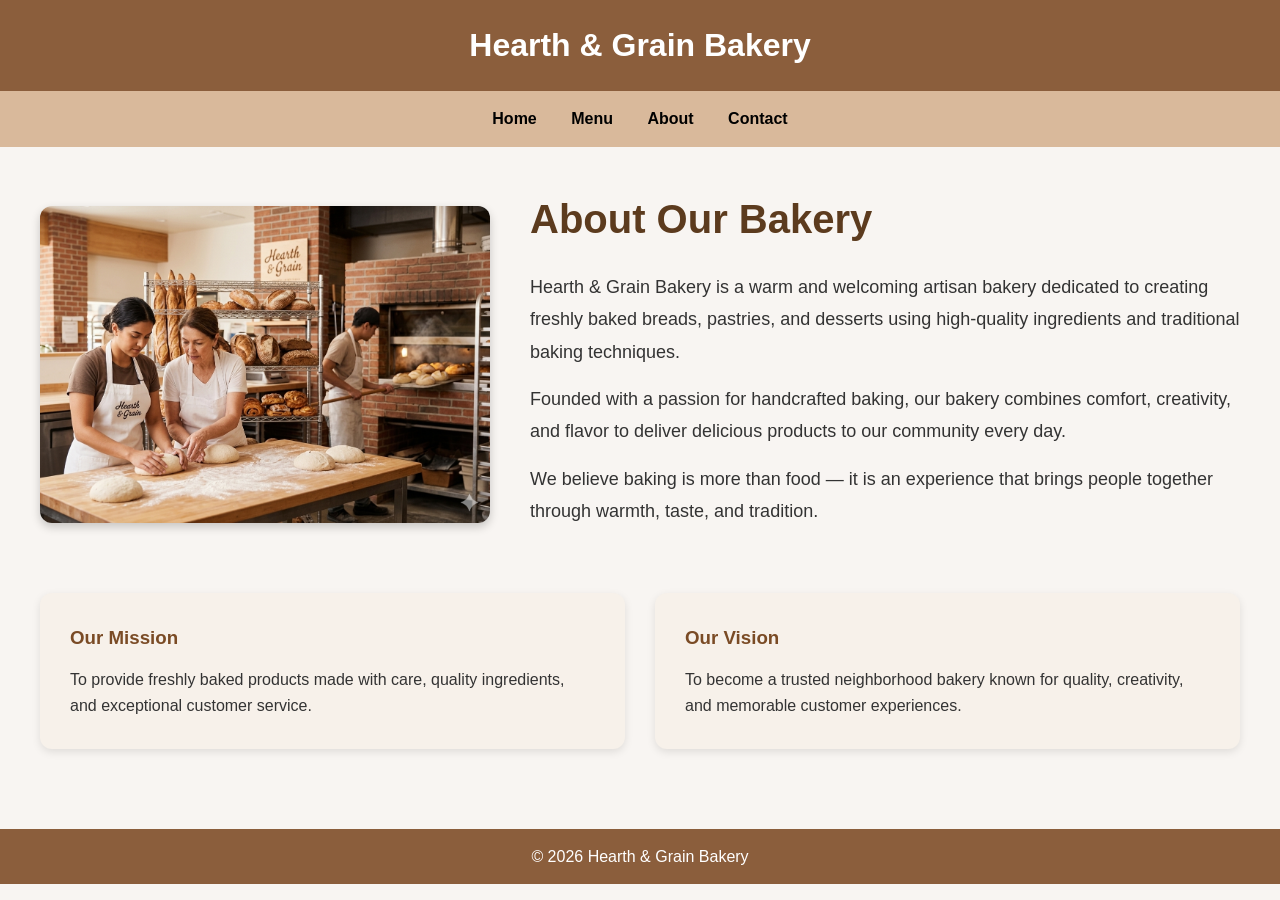
<file: about.html>
<!DOCTYPE html>
<html>

<head>
    <title>About Us - Hearth & Grain Bakery</title>

    <link rel="stylesheet" href="css/styles.css">
</head>

<body>

    <header>
        <h1>Hearth & Grain Bakery</h1>
    </header>

    <nav>
        <a href="index.html">Home</a>
        <a href="menu.html">Menu</a>
        <a href="about.html">About</a>
        <a href="contact.html">Contact</a>
    </nav>

    <main class="about-page">

        <section class="about-hero">
            <img src="images/bakery about.jpg" alt="Bakery Interior">

            <div class="about-text">
                <h2>About Our Bakery</h2>

                <p>
                    Hearth & Grain Bakery is a warm and welcoming artisan bakery
                    dedicated to creating freshly baked breads, pastries, and desserts
                    using high-quality ingredients and traditional baking techniques.
                </p>

                <p>
                    Founded with a passion for handcrafted baking, our bakery combines
                    comfort, creativity, and flavor to deliver delicious products to
                    our community every day.
                </p>

                <p>
                    We believe baking is more than food — it is an experience that
                    brings people together through warmth, taste, and tradition.
                </p>

            </div>
        </section>

        <section class="mission-section">

            <div class="mission-box">
                <h3>Our Mission</h3>

                <p>
                    To provide freshly baked products made with care, quality ingredients,
                    and exceptional customer service.
                </p>
            </div>

            <div class="mission-box">
                <h3>Our Vision</h3>

                <p>
                    To become a trusted neighborhood bakery known for quality,
                    creativity, and memorable customer experiences.
                </p>
            </div>

        </section>

    </main>

    <footer>
        <p>© 2026 Hearth & Grain Bakery</p>
    </footer>

</body>

</html>
</file>
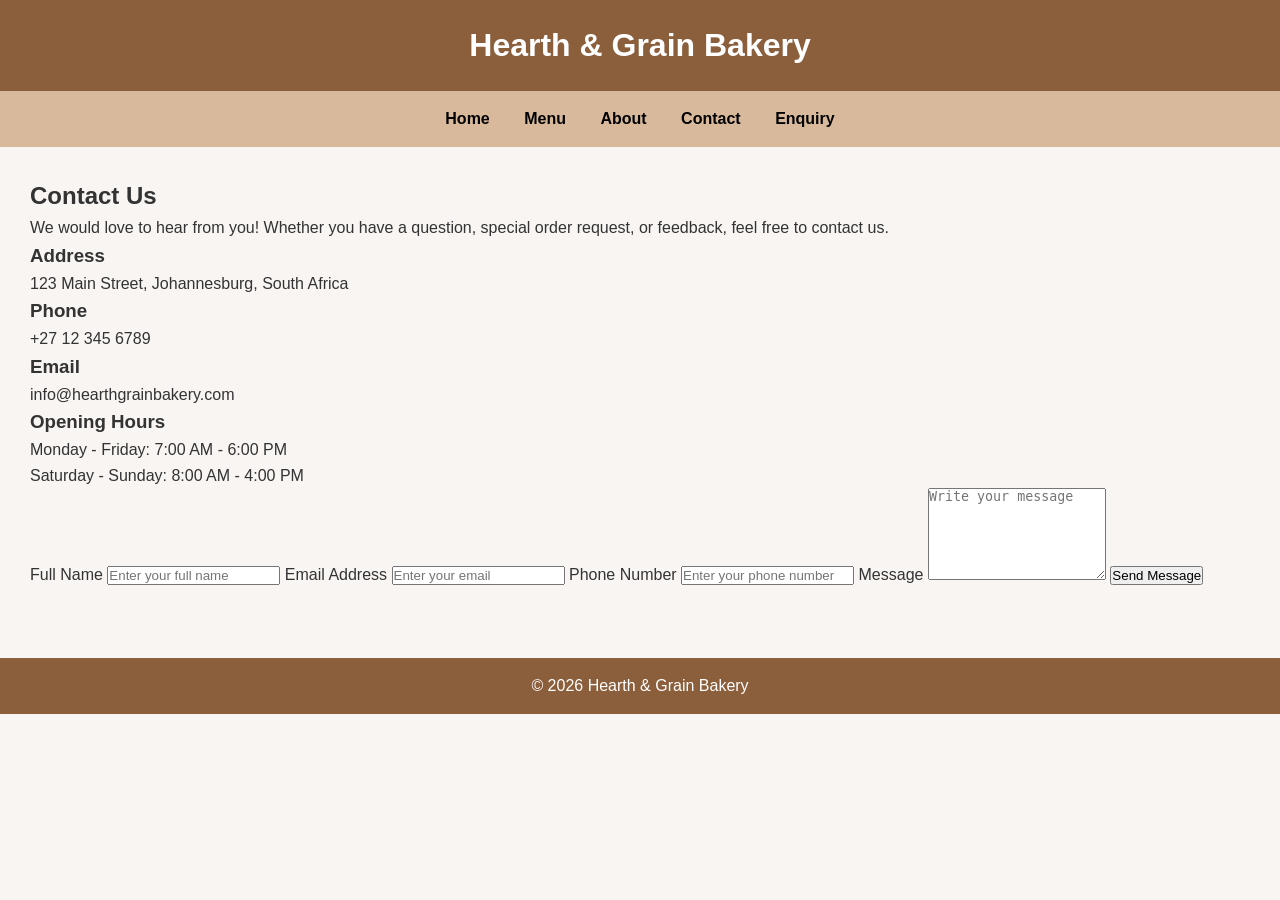
<file: contact.html>
<!DOCTYPE html>
<html>

<head>
    <title>Contact Us - Hearth & Grain Bakery</title>

    <link rel="stylesheet" href="css/styles.css">
</head>

<body>

    <header>
        <h1>Hearth & Grain Bakery</h1>
    </header>

    <nav>
        <a href="index.html">Home</a>
        <a href="menu.html">Menu</a>
        <a href="about.html">About</a>
        <a href="contact.html">Contact</a>
        <a href="enquiry.html">Enquiry</a>
    </nav>

    <main class="contact-page">

        <section class="contact-intro">

            <h2>Contact Us</h2>

            <p>
                We would love to hear from you! Whether you have a question,
                special order request, or feedback, feel free to contact us.
            </p>

        </section>

        <section class="contact-container">

            <div class="contact-info">

                <h3>Address</h3>
                <p>123 Main Street, Johannesburg, South Africa</p>

                <h3>Phone</h3>
                <p>+27 12 345 6789</p>

                <h3>Email</h3>
                <p>info@hearthgrainbakery.com</p>

                <h3>Opening Hours</h3>
                <p>Monday - Friday: 7:00 AM - 6:00 PM</p>
                <p>Saturday - Sunday: 8:00 AM - 4:00 PM</p>

            </div>

            <div class="contact-form">

                <form>

                    <label>Full Name</label>
                    <input type="text" placeholder="Enter your full name">

                    <label>Email Address</label>
                    <input type="email" placeholder="Enter your email">

                    <label>Phone Number</label>
                    <input type="tel" placeholder="Enter your phone number">

                    <label>Message</label>
                    <textarea rows="6" placeholder="Write your message"></textarea>

                    <button type="submit">Send Message</button>

                </form>

            </div>

        </section>

    </main>

    <footer>
        <p>© 2026 Hearth & Grain Bakery</p>
    </footer>

</body>

</html>
</file>
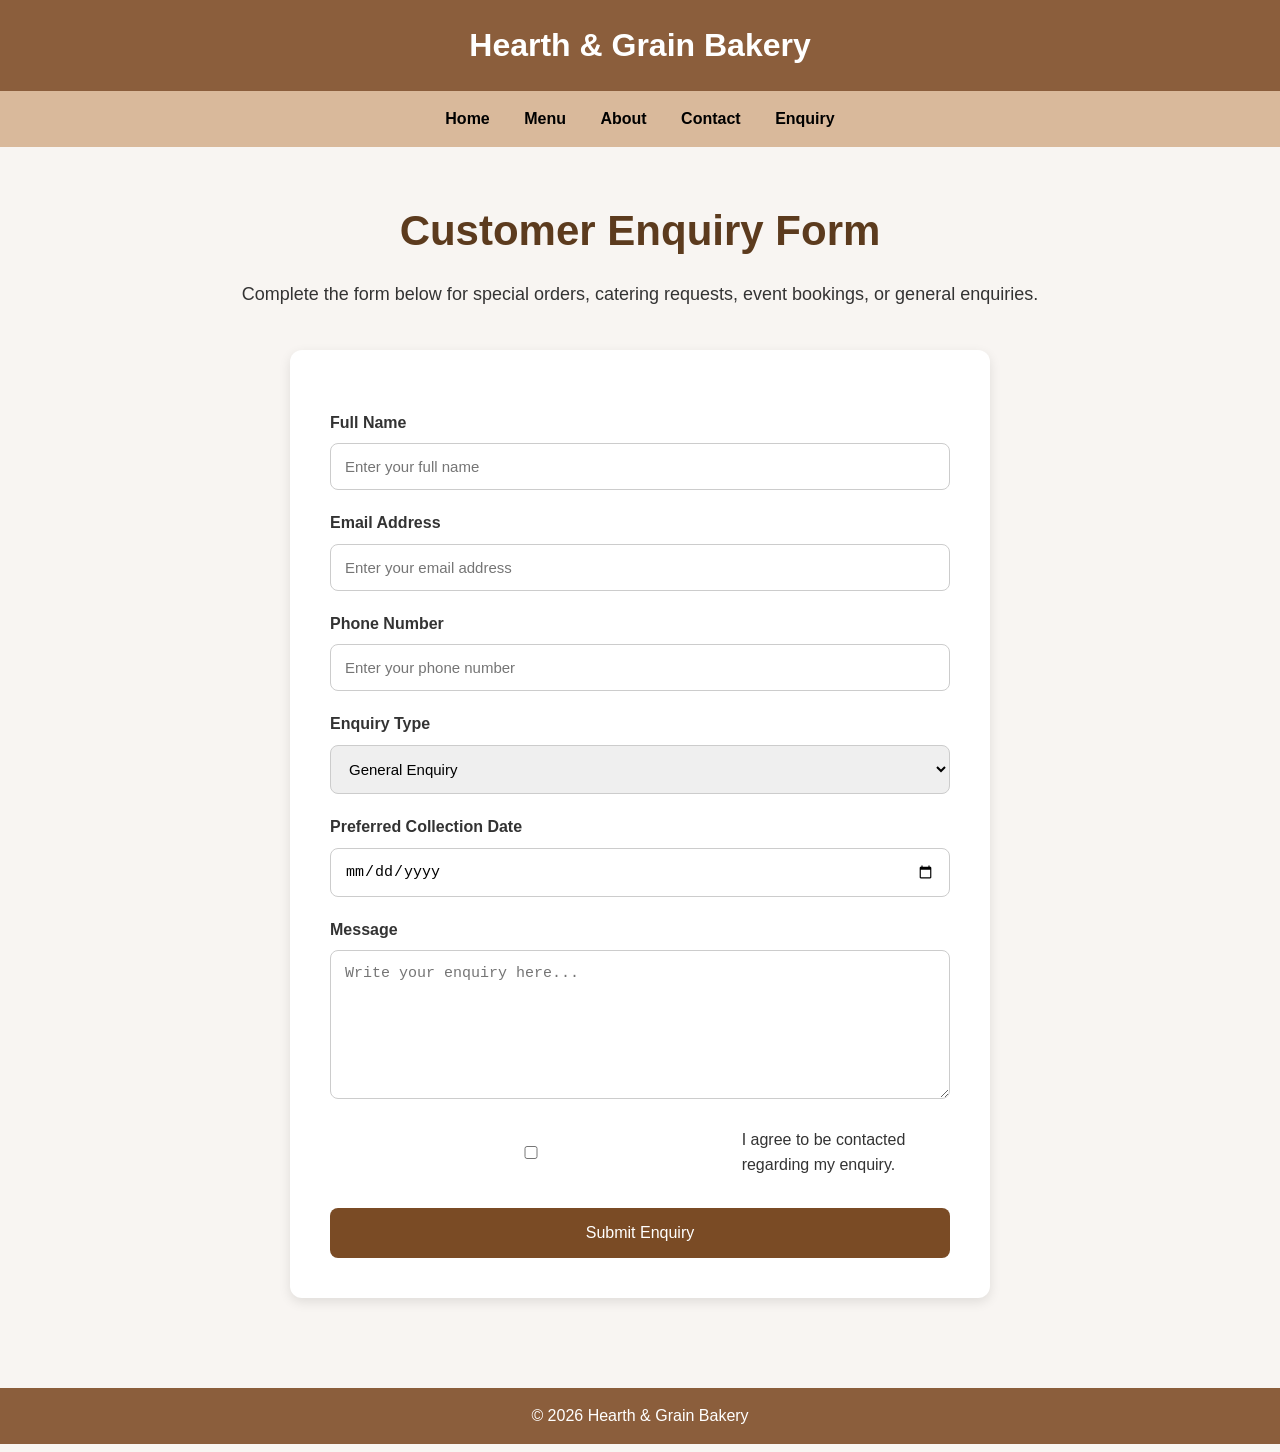
<file: enquiry.html>
<!DOCTYPE html>
<html>

<head>
    <title>Enquiry - Hearth & Grain Bakery</title>

    <link rel="stylesheet" href="css/styles.css">
</head>

<body>

    <header>
        <h1>Hearth & Grain Bakery</h1>
    </header>

    <nav>
        <a href="index.html">Home</a>
        <a href="menu.html">Menu</a>
        <a href="about.html">About</a>
        <a href="contact.html">Contact</a>
        <a href="enquiry.html">Enquiry</a>
    </nav>

    <main class="enquiry-page">

        <section class="enquiry-intro">

            <h2>Customer Enquiry Form</h2>

            <p>
                Complete the form below for special orders,
                catering requests, event bookings, or general enquiries.
            </p>

        </section>

        <section class="enquiry-container">

            <form class="enquiry-form">

                <label>Full Name</label>
                <input type="text" placeholder="Enter your full name" required>

                <label>Email Address</label>
                <input type="email" placeholder="Enter your email address" required>

                <label>Phone Number</label>
                <input type="tel" placeholder="Enter your phone number">

                <label>Enquiry Type</label>

                <select>
                    <option>General Enquiry</option>
                    <option>Special Order</option>
                    <option>Catering Request</option>
                    <option>Event Booking</option>
                    <option>Feedback</option>
                </select>

                <label>Preferred Collection Date</label>
                <input type="date">

                <label>Message</label>

                <textarea rows="7"
                    placeholder="Write your enquiry here..."></textarea>

                <div class="checkbox-section">

                    <input type="checkbox">

                    <span>
                        I agree to be contacted regarding my enquiry.
                    </span>

                </div>

                <button type="submit">
                    Submit Enquiry
                </button>

            </form>

        </section>

    </main>

    <footer>
        <p>© 2026 Hearth & Grain Bakery</p>
    </footer>

</body>

</html>
</file>
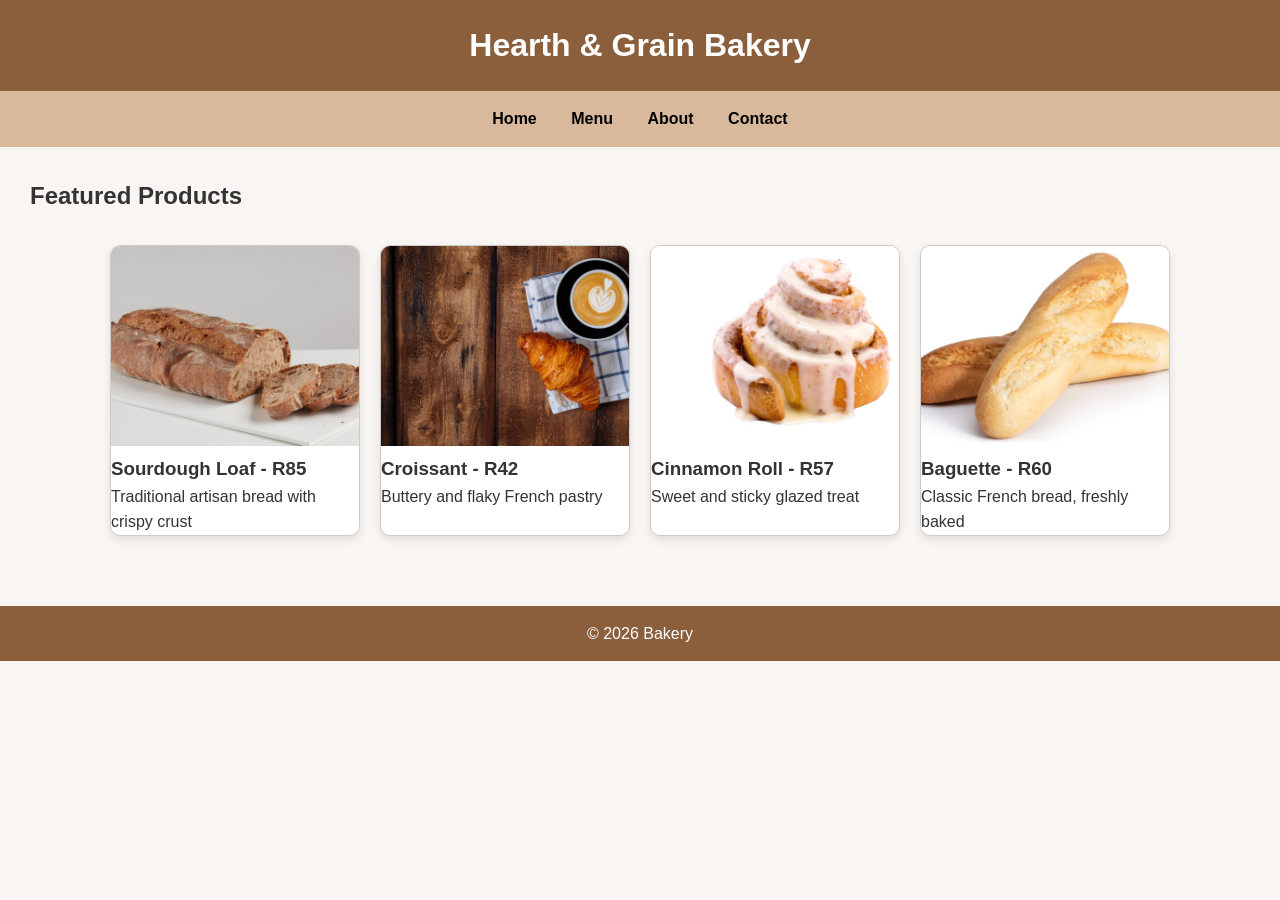
<file: menu.html>
<!DOCTYPE html>
<html>
<head>
    <title>Hearth & Grain Bakery</title>
    <link rel="stylesheet" href="css/styles.css">
</head>

<body>

<header>
    <h1>Hearth & Grain Bakery</h1>
</header>

<nav>
    <a href="index.html">Home</a>
    <a href="menu.html">Menu</a>
    <a href="about.html">About</a>
    <a href="contact.html">Contact</a>
</nav>


<main>
    <h2>Featured Products</h2>

    <div class="menu-container">

        <div class="card">
            <img src="images/Sourdough Loaf.jpg" width="200">
            <h3>Sourdough Loaf - R85</h3>
            <p>Traditional artisan bread with crispy crust</p>
        </div>

        <div class="card">
            <img src="images/Croissant.jpg" width="200">
            <h3>Croissant - R42</h3>
            <p>Buttery and flaky French pastry</p>
        </div>

        <div class="card">
            <img src="images/Cinnamon Roll.jpg" width="200">
            <h3>Cinnamon Roll - R57</h3>
            <p>Sweet and sticky glazed treat</p>
        </div>

        <div class="card">
            <img src="images/Baguette.jpg" width="200">
            <h3>Baguette - R60</h3>
            <p>Classic French bread, freshly baked</p>
        </div>

    </div>
</main>
<footer>
    <p>© 2026 Bakery</p>
</footer>

</body>
</html>
</file>
<file: css/styles.css>
*{
    margin:0;
    padding:0;
    box-sizing:border-box;
}

body{
    font-family: Arial, sans-serif;
    background-color:#f8f5f2;
    color:#333;
    line-height:1.6;
}

header{
    background-color:#8b5e3c;
    color:white;
    padding:20px;
    text-align:center;
}

nav{
    background-color:#d9b99b;
    padding:15px;
    text-align:center;
}

nav a{
    color:black;
    text-decoration:none;
    margin:15px;
    font-weight:bold;
}

nav a:hover{
    color:white;
}

main{
    padding:30px;
}

footer{
    background-color:#8b5e3c;
    color:white;
    text-align:center;
    padding:15px;
    margin-top:40px;
}

.menu-container{
    display:flex;
    gap:20px;
    justify-content:center;
    flex-wrap:wrap;
    margin-top:30px;
}

.card{
    background:white;
    width:250px;
    border:1px solid #ccc;
    border-radius:10px;
    overflow:hidden;
    box-shadow:0 4px 8px rgba(0,0,0,0.1);
    transition:0.3s;
}

.card:hover{
    transform:scale(1.05);
}

.card img{
    width:100%;
    height:200px;
    object-fit:cover;
}

.card-content{
    padding:15px;
}

.card-content h3{
    margin-bottom:10px;
}

.price{
    color:#8b5e3c;
    font-weight:bold;
}

@media (max-width:768px){

    nav a{
        display:block;
        margin:10px 0;
    }

    .menu-container{
        flex-direction:column;
        align-items:center;
    }

    .card{
        width:90%;
    }

    body{
        font-size:14px;
    }
}

.about-page {
    padding: 40px;
}

.about-hero {
    display: flex;
    gap: 40px;
    align-items: center;
    margin-bottom: 50px;
    flex-wrap: wrap;
}

.about-hero img {
    width: 450px;
    border-radius: 12px;
    box-shadow: 0px 4px 10px rgba(0,0,0,0.2);
}

.about-text {
    flex: 1;
}

.about-text h2 {
    font-size: 40px;
    margin-bottom: 20px;
    color: #5c3b1e;
}

.about-text p {
    font-size: 18px;
    line-height: 1.8;
    margin-bottom: 15px;
}

.mission-section {
    display: flex;
    gap: 30px;
    flex-wrap: wrap;
}

.mission-box {
    background-color: #f7f1ea;
    padding: 30px;
    border-radius: 12px;
    flex: 1;
    min-width: 250px;
    box-shadow: 0px 3px 8px rgba(0,0,0,0.1);
}

.mission-box h3 {
    margin-bottom: 15px;
    color: #7a4b25;
}

.mission-box p {
    line-height: 1.6;
}

.hero{
    height: 500px;
    background-image: url("../images/hero bakery.jpg");
    background-size: cover;
    background-position: center;

    display: flex;
    justify-content: center;
    align-items: center;

    text-align: center;
    color: white;
    padding: 20px;
}

.hero-text{
    background-color: rgba(0,0,0,0.5);
    padding: 40px;
    border-radius: 12px;
}

.hero-text h2{
    font-size: 48px;
    margin-bottom: 20px;
}

.hero-text p{
    font-size: 20px;
    margin-bottom: 25px;
}

.hero-button{
    background-color: #d9b08c;
    color: black;
    padding: 15px 30px;
    text-decoration: none;
    border-radius: 8px;
    font-weight: bold;
}

.hero-button:hover{
    background-color: white;
}

.welcome-section{
    display: flex;
    align-items: center;
    gap: 40px;

    padding: 60px 40px;
    flex-wrap: wrap;
}

.welcome-text{
    flex: 1;
}

.welcome-text h2{
    font-size: 38px;
    margin-bottom: 20px;
    color: #5c3b1e;
}

.welcome-text p{
    line-height: 1.8;
    margin-bottom: 15px;
    font-size: 18px;
}

.welcome-image img{
    width: 450px;
    border-radius: 12px;
}

.featured-products{
    padding: 40px;
    text-align: center;
}

.featured-products h2{
    font-size: 40px;
    margin-bottom: 30px;
    color: #5c3b1e;
}

.enquiry-page{
    padding: 50px 40px;
}

.enquiry-intro{
    text-align: center;
    margin-bottom: 40px;
}

.enquiry-intro h2{
    font-size: 42px;
    color: #5c3b1e;
    margin-bottom: 15px;
}

.enquiry-intro p{
    font-size: 18px;
    line-height: 1.7;
}

.enquiry-container{
    display: flex;
    justify-content: center;
}

.enquiry-form{
    width: 100%;
    max-width: 700px;

    background-color: white;
    padding: 40px;

    border-radius: 12px;

    box-shadow: 0px 4px 12px rgba(0,0,0,0.1);
}

.enquiry-form label{
    display: block;

    margin-top: 20px;
    margin-bottom: 8px;

    font-weight: bold;
}

.enquiry-form input,
.enquiry-form textarea,
.enquiry-form select{

    width: 100%;

    padding: 14px;

    border: 1px solid #ccc;

    border-radius: 8px;

    font-size: 15px;
}

.enquiry-form textarea{
    resize: vertical;
}

.checkbox-section{
    display: flex;
    align-items: center;

    gap: 10px;

    margin-top: 20px;
}

.enquiry-form button{

    margin-top: 30px;

    width: 100%;

    padding: 16px;

    background-color: #7a4b25;

    color: white;

    border: none;

    border-radius: 8px;

    font-size: 16px;

    cursor: pointer;
}

.enquiry-form button:hover{
    background-color: #5c3b1e;
}
</file>
